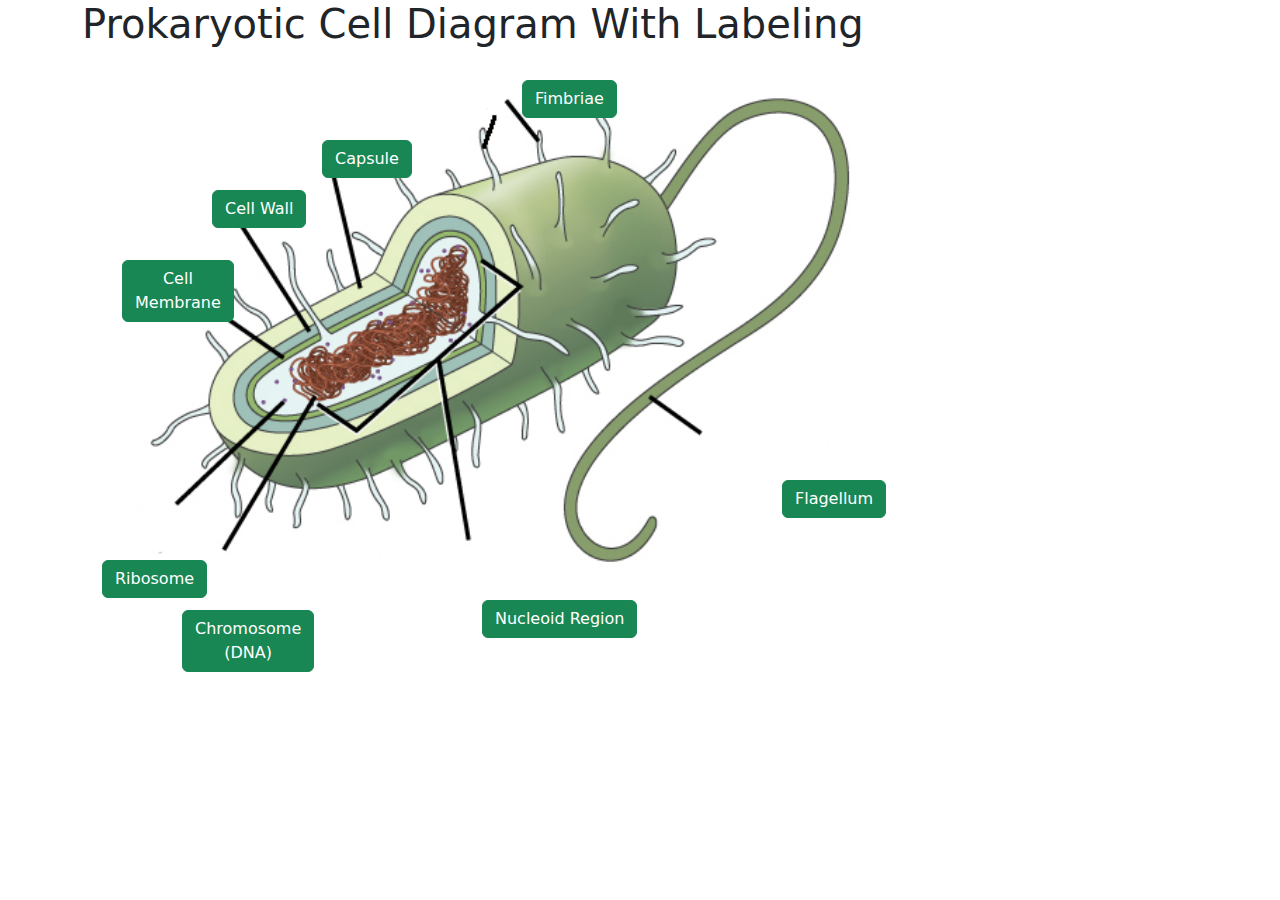
<file: index.html>
<!DOCTYPE html>
<html lang="en">
<head>
    <meta charset="UTF-8">
    <meta name="viewpoint" content="width-device-width, initial scale=1.0">
    <link rel="stylesheet" href="css/bootstrap.min.css">

<body>
    <div class="container">
        <h1> Prokaryotic Cell Diagram With Labeling</h1>
        <br>
        <!-- image place holder-->  
        <div class="position-relative">
            <img src="95cd645b33b4a8883218ce52a0bfb5ade93f8d52.png" alt="Image" class="img-fluid" height="60%" width="70%">
            <a href="#" class="btn btn-success position-absolute " style="top: 110px; left: 130px;" data-bs-toggle="modal" data-bs-target="#cellwall">Cell Wall</a>
            <a href="#" class="btn btn-success position-absolute" style="top: 60px; left: 240px;" data-bs-toggle="modal" data-bs-target="#capsule">Capsule</a>
            <a href="#" class="btn btn-success position-absolute" style="top: 0px; left: 440px;" data-bs-toggle="modal" data-bs-target="#fimbriae">Fimbriae</a>
            <a href="#" class="btn btn-success position-absolute" style="top: 180px; left: 40px;" data-bs-toggle="modal" data-bs-target="#Cell_membrane">Cell <br/>Membrane</a>
            <a href="#" class="btn btn-success position-absolute" style="top: 400px; left: 700px;" data-bs-toggle="modal" data-bs-target="#flagellum">Flagellum</a>
            <a href="#" class="btn btn-success position-absolute" style="top: 480px; left: 20px;" data-bs-toggle="modal" data-bs-target="#ribosome">Ribosome</a>
            <a href="#" class="btn btn-success position-absolute" style="top: 520px; left: 400px;" data-bs-toggle="modal" data-bs-target="#nucleoid_region">Nucleoid Region</a>
            <a href="#" class="btn btn-success position-absolute" style="top: 530px; left: 100px;" data-bs-toggle="modal" data-bs-target="#chromosome">Chromosome <br/>(DNA)</a>

            <!-- Add more buttons as needed -->
          </div>
          <!-- image place holder ends here-->

          <!--modal popup-->
           
            <!-- Modal Cell Wall -->
                <div class="modal fade" id="cellwall" tabindex="-1" aria-labelledby="exampleModalLabel" aria-hidden="true">
                    <div class="modal-dialog">
                        <div class="modal-content">
                            <div class="modal-header">
                            <h1 class="modal-title fs-5" id="exampleModalLabel">Cell Wall</h1>
                            <button type="button" class="btn-close" data-bs-dismiss="modal" aria-label="Close"></button>
                            </div>
                            <div class="modal-body">
                            Cell wall is a rigid cell organelle composed of peptidoglycan (polysaccharides + amino acid+lipids+phosphorus + Muramic acid). It provides a protective layer to the cell and is responsible for the organisms shape
                             </div>
                            <div class="modal-footer">
                            <button type="button" class="btn btn-secondary" data-bs-dismiss="modal">Close</button>
                            </div>
                        </div>
                    </div>
                </div>

            <!--modal Cellwall end-->
                 <!-- Modal Capsule -->
                 <div class="modal fade" id="capsule" tabindex="-1" aria-labelledby="exampleModalLabel" aria-hidden="true">
                    <div class="modal-dialog">
                        <div class="modal-content">
                            <div class="modal-header">
                            <h1 class="modal-title fs-5" id="exampleModalLabel">Capsule</h1>
                            <button type="button" class="btn-close" data-bs-dismiss="modal" aria-label="Close"></button>
                            </div>
                            <div class="modal-body">
                            Capsule is a protective cover made up of polysaccharide which covers the outside of the cell wall. Its functions are: <br>1.Adherence of cells to surface <br>2.Protect the cell from drying or from attack by antimicrobal agent. <br>3.Protect from phages and toxic chemicals. <br>4.Perform Phagocytosis
                            </div>
                            <div class="modal-footer">
                            <button type="button" class="btn btn-secondary" data-bs-dismiss="modal">Close</button>

                            </div>
                        </div>
                    </div>
                </div>

            <!--modal fimbrae end-->
                <!-- Modal fimbrae -->
                 <div class="modal fade" id="fimbriae" tabindex="-1" aria-labelledby="exampleModalLabel" aria-hidden="true">
                    <div class="modal-dialog">
                        <div class="modal-content">
                            <div class="modal-header">
                            <h1 class="modal-title fs-5" id="exampleModalLabel">Fimbriae</h1>
                            <button type="button" class="btn-close" data-bs-dismiss="modal" aria-label="Close"></button>
                            </div>
                            <div class="modal-body">
                            Fimbriae (also known as Pilus) are thin, hairlike appendages composed of protein called pillin. Its function is to help the cell attach on surfaces.
                            </div>
                            <div class="modal-footer">
                            <button type="button" class="btn btn-secondary" data-bs-dismiss="modal">Close</button>

                            </div>
                        </div>
                    </div>
                </div>
            <!--modal fimbrae end-->

                <!-- Modal Capsule -->
                <div class="modal fade" id="flagellum" tabindex="-1" aria-labelledby="exampleModalLabel" aria-hidden="true">
                    <div class="modal-dialog">
                        <div class="modal-content">
                            <div class="modal-header">
                            <h1 class="modal-title fs-5" id="exampleModalLabel">Flagellum</h1>
                            <button type="button" class="btn-close" data-bs-dismiss="modal" aria-label="Close"></button>
                            </div>
                            <div class="modal-body">
                            Flagellum is a threat like protoplasmic appendage which extends from the cell wall made up of protein called flagellin. Its function is to help the cell swim in a liquid medium. <br>Bacteria with falgella is called flagellated bacteria.
                            </div>
                            <div class="modal-footer">
                            <button type="button" class="btn btn-secondary" data-bs-dismiss="modal">Close</button>

                            </div>
                        </div>
                    </div>
                </div>
            <!--modal capsule end-->
            <div class="modal fade" id="ribosome" tabindex="-1" aria-labelledby="exampleModalLabel" aria-hidden="true">
                <div class="modal-dialog">
                    <div class="modal-content">
                        <div class="modal-header">
                        <h1 class="modal-title fs-5" id="exampleModalLabel">Ribosome</h1>
                        <button type="button" class="btn-close" data-bs-dismiss="modal" aria-label="Close"></button>
                        </div>
                        <div class="modal-body">
                        Ribosome is a cell organelle where it is used for protein synthesis. It is the only protein-synthesis organelle that is present in both prokaryotic and eukaryotic cells.
                        </div>
                        <div class="modal-footer">
                        <button type="button" class="btn btn-secondary" data-bs-dismiss="modal">Close</button>

                        </div>
                    </div>
                </div>
            </div>

            <div class="modal fade" id="nucleoid_region" tabindex="-1" aria-labelledby="exampleModalLabel" aria-hidden="true">
                <div class="modal-dialog">
                    <div class="modal-content">
                        <div class="modal-header">
                        <h1 class="modal-title fs-5" id="exampleModalLabel">Nucleoid Region</h1>
                        <button type="button" class="btn-close" data-bs-dismiss="modal" aria-label="Close"></button>
                        </div>
                        <div class="modal-body">
                        Nucleoid Region is an irregularly shaped region within the prokaryotic cell that contains all or most of the genetic material. The chromosomes in this region are compact in order for it to fit in the cell.
                        <div class="modal-footer">
                        <button type="button" class="btn btn-secondary" data-bs-dismiss="modal">Close</button>

                        </div>
                    </div>
                </div>
            </div>
            </div>

            <div class="modal fade" id="Cell_membrane" tabindex="-1" aria-labelledby="exampleModalLabel" aria-hidden="true">
                <div class="modal-dialog">
                    <div class="modal-content">
                        <div class="modal-header">
                        <h1 class="modal-title fs-5" id="exampleModalLabel">Cell Membrane</h1>
                        <button type="button" class="btn-close" data-bs-dismiss="modal" aria-label="Close"></button>
                        </div>
                        <div class="modal-body">
                        Cell Membrane is composed of phospholipid,protein and carbohydrate. In prokaryotic cells, it is modified due to invagination mesosome(a convulated membrane containing respiratory enzymes and DNA replication enzymes). Its functions are: <br>1.Regulate the entry of foreign substance. <br>2.Contribute to the formation of cell organelles. <br>3.Help in repiration. <br>4.Helps in secretion and synthesis of materials for the cell wall. <br>3.Distribution of chromosomes to daughter cell.
                        </div>
                        <div class="modal-footer">
                        <button type="button" class="btn btn-secondary" data-bs-dismiss="modal">Close</button>

                        </div>
                    </div>
                </div>
            </div>

            <div class="modal fade" id="chromosome" tabindex="-1" aria-labelledby="exampleModalLabel" aria-hidden="true">
                <div class="modal-dialog">
                    <div class="modal-content">
                        <div class="modal-header">
                            <h1 class="modal-title fs-5" id="exampleModalLabel">Chromosome (DNA)</h1>
                         <button type="button" class="btn-close" data-bs-dismiss="modal" aria-label="Close"></button>
                        </div>
                        <div class="modal-body">
                         Chromosome is the threadlike structure of nucleic acid and protein containing the genetic material of the cell.Its function is that it can be used in genetic engineering as it has genes which provide resistance to antibiotics.
                        </div>
                        <div class="modal-footer">
                            <button type="button" class="btn btn-secondary" data-bs-dismiss="modal">Close</button>
                        </div>
                    </div>
                </div>
            </div>
          <!--modal popup end-->


        
    </div>

    <!-- jQuery (necessary for Bootstrap's JavaScript plugins) -->
    <script src="https://ajax.googleapis.com/ajax/libs/jquery/1.12.4/jquery.min.js"></script>
    <!-- Include all compiled plugins (below), or include individual files as needed -->
    <script src="js/bootstrap.min.js"></script>
</body>
</head> 
</html>
</file>
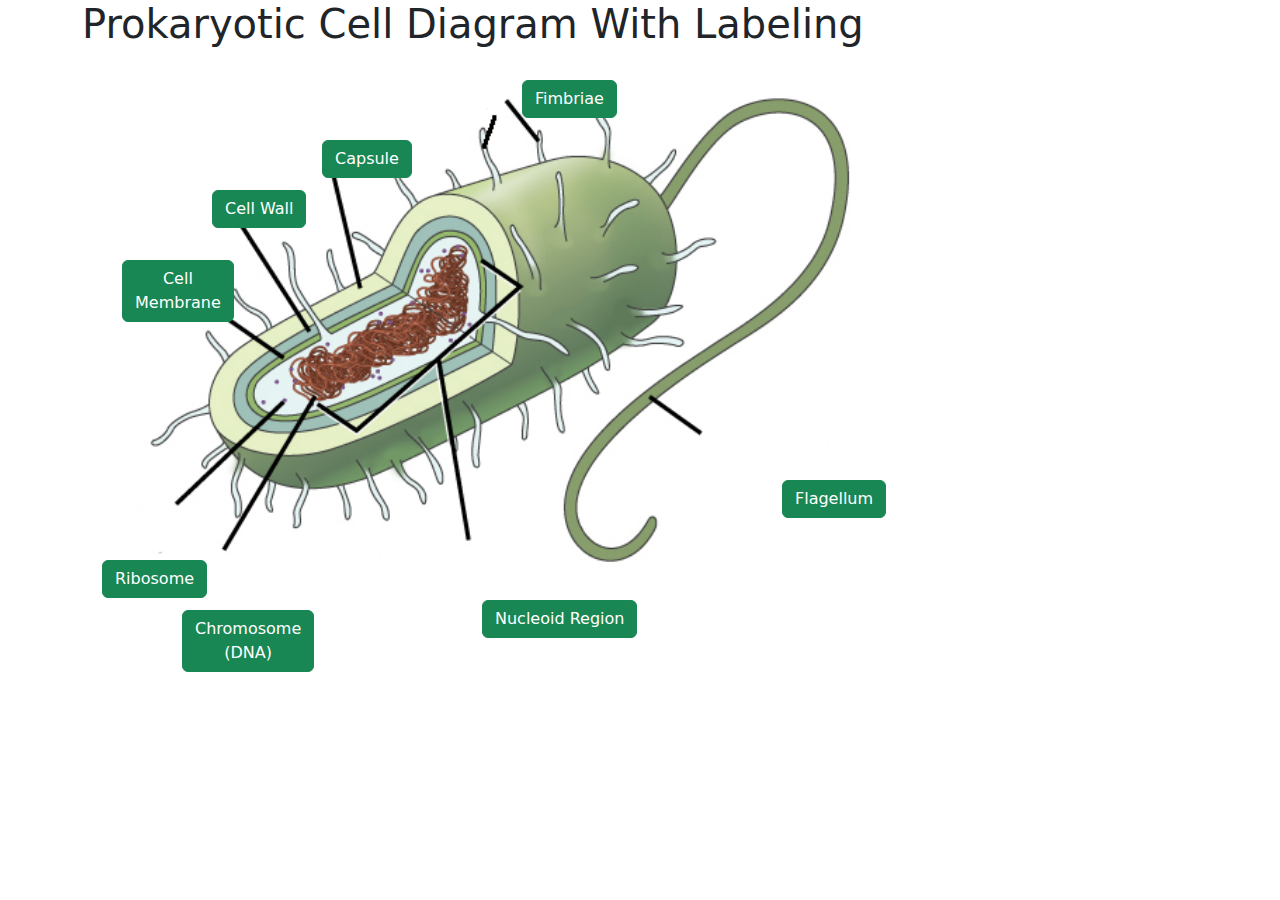
<file: prokaryotic_cell.html>
<!DOCTYPE html>
<html lang="en">
<head>
    <meta charset="UTF-8">
    <meta name="viewpoint" content="width-device-width, initial scale=1.0">
    <link rel="stylesheet" href="css/bootstrap.min.css">

<body>
    <div class="container">
        <h1> Prokaryotic Cell Diagram With Labeling</h1>
        <br>
        <!-- image place holder-->  
        <div class="position-relative">
            <img src="95cd645b33b4a8883218ce52a0bfb5ade93f8d52.png" alt="Image" class="img-fluid" height="60%" width="70%">
            <a href="#" class="btn btn-success position-absolute " style="top: 110px; left: 130px;" data-bs-toggle="modal" data-bs-target="#cellwall">Cell Wall</a>
            <a href="#" class="btn btn-success position-absolute" style="top: 60px; left: 240px;" data-bs-toggle="modal" data-bs-target="#capsule">Capsule</a>
            <a href="#" class="btn btn-success position-absolute" style="top: 0px; left: 440px;" data-bs-toggle="modal" data-bs-target="#fimbriae">Fimbriae</a>
            <a href="#" class="btn btn-success position-absolute" style="top: 180px; left: 40px;" data-bs-toggle="modal" data-bs-target="#Cell_membrane">Cell <br/>Membrane</a>
            <a href="#" class="btn btn-success position-absolute" style="top: 400px; left: 700px;" data-bs-toggle="modal" data-bs-target="#flagellum">Flagellum</a>
            <a href="#" class="btn btn-success position-absolute" style="top: 480px; left: 20px;" data-bs-toggle="modal" data-bs-target="#ribosome">Ribosome</a>
            <a href="#" class="btn btn-success position-absolute" style="top: 520px; left: 400px;" data-bs-toggle="modal" data-bs-target="#nucleoid_region">Nucleoid Region</a>
            <a href="#" class="btn btn-success position-absolute" style="top: 530px; left: 100px;" data-bs-toggle="modal" data-bs-target="#chromosome">Chromosome <br/>(DNA)</a>

            <!-- Add more buttons as needed -->
          </div>
          <!-- image place holder ends here-->

          <!--modal popup-->
           
            <!-- Modal Cell Wall -->
                <div class="modal fade" id="cellwall" tabindex="-1" aria-labelledby="exampleModalLabel" aria-hidden="true">
                    <div class="modal-dialog">
                        <div class="modal-content">
                            <div class="modal-header">
                            <h1 class="modal-title fs-5" id="exampleModalLabel">Cell Wall</h1>
                            <button type="button" class="btn-close" data-bs-dismiss="modal" aria-label="Close"></button>
                            </div>
                            <div class="modal-body">
                            Cell wall is a rigid cell organelle composed of peptidoglycan (polysaccharides + amino acid+lipids+phosphorus + Muramic acid). It provides a protective layer to the cell and is responsible for the organisms shape
                             </div>
                            <div class="modal-footer">
                            <button type="button" class="btn btn-secondary" data-bs-dismiss="modal">Close</button>
                            </div>
                        </div>
                    </div>
                </div>

            <!--modal Cellwall end-->
                 <!-- Modal Capsule -->
                 <div class="modal fade" id="capsule" tabindex="-1" aria-labelledby="exampleModalLabel" aria-hidden="true">
                    <div class="modal-dialog">
                        <div class="modal-content">
                            <div class="modal-header">
                            <h1 class="modal-title fs-5" id="exampleModalLabel">Capsule</h1>
                            <button type="button" class="btn-close" data-bs-dismiss="modal" aria-label="Close"></button>
                            </div>
                            <div class="modal-body">
                            Capsule is a protective cover made up of polysaccharide which covers the outside of the cell wall. Its functions are: <br>1.Adherence of cells to surface <br>2.Protect the cell from drying or from attack by antimicrobal agent. <br>3.Protect from phages and toxic chemicals. <br>4.Perform Phagocytosis
                            </div>
                            <div class="modal-footer">
                            <button type="button" class="btn btn-secondary" data-bs-dismiss="modal">Close</button>

                            </div>
                        </div>
                    </div>
                </div>

            <!--modal fimbrae end-->
                <!-- Modal fimbrae -->
                 <div class="modal fade" id="fimbriae" tabindex="-1" aria-labelledby="exampleModalLabel" aria-hidden="true">
                    <div class="modal-dialog">
                        <div class="modal-content">
                            <div class="modal-header">
                            <h1 class="modal-title fs-5" id="exampleModalLabel">Fimbriae</h1>
                            <button type="button" class="btn-close" data-bs-dismiss="modal" aria-label="Close"></button>
                            </div>
                            <div class="modal-body">
                            Fimbriae (also known as Pilus) are thin, hairlike appendages composed of protein called pillin. Its function is to help the cell attach on surfaces.
                            </div>
                            <div class="modal-footer">
                            <button type="button" class="btn btn-secondary" data-bs-dismiss="modal">Close</button>

                            </div>
                        </div>
                    </div>
                </div>
            <!--modal fimbrae end-->

                <!-- Modal Capsule -->
                <div class="modal fade" id="flagellum" tabindex="-1" aria-labelledby="exampleModalLabel" aria-hidden="true">
                    <div class="modal-dialog">
                        <div class="modal-content">
                            <div class="modal-header">
                            <h1 class="modal-title fs-5" id="exampleModalLabel">Flagellum</h1>
                            <button type="button" class="btn-close" data-bs-dismiss="modal" aria-label="Close"></button>
                            </div>
                            <div class="modal-body">
                            Flagellum is a threat like protoplasmic appendage which extends from the cell wall made up of protein called flagellin. Its function is to help the cell swim in a liquid medium. <br>Bacteria with falgella is called flagellated bacteria.
                            </div>
                            <div class="modal-footer">
                            <button type="button" class="btn btn-secondary" data-bs-dismiss="modal">Close</button>

                            </div>
                        </div>
                    </div>
                </div>
            <!--modal capsule end-->
            <div class="modal fade" id="ribosome" tabindex="-1" aria-labelledby="exampleModalLabel" aria-hidden="true">
                <div class="modal-dialog">
                    <div class="modal-content">
                        <div class="modal-header">
                        <h1 class="modal-title fs-5" id="exampleModalLabel">Ribosome</h1>
                        <button type="button" class="btn-close" data-bs-dismiss="modal" aria-label="Close"></button>
                        </div>
                        <div class="modal-body">
                        Ribosome is a cell organelle where it is used for protein synthesis. It is the only protein-synthesis organelle that is present in both prokaryotic and eukaryotic cells.
                        </div>
                        <div class="modal-footer">
                        <button type="button" class="btn btn-secondary" data-bs-dismiss="modal">Close</button>

                        </div>
                    </div>
                </div>
            </div>

            <div class="modal fade" id="nucleoid_region" tabindex="-1" aria-labelledby="exampleModalLabel" aria-hidden="true">
                <div class="modal-dialog">
                    <div class="modal-content">
                        <div class="modal-header">
                        <h1 class="modal-title fs-5" id="exampleModalLabel">Nucleoid Region</h1>
                        <button type="button" class="btn-close" data-bs-dismiss="modal" aria-label="Close"></button>
                        </div>
                        <div class="modal-body">
                        Nucleoid Region is an irregularly shaped region within the prokaryotic cell that contains all or most of the genetic material. The chromosomes in this region are compact in order for it to fit in the cell.
                        <div class="modal-footer">
                        <button type="button" class="btn btn-secondary" data-bs-dismiss="modal">Close</button>

                        </div>
                    </div>
                </div>
            </div>
            </div>

            <div class="modal fade" id="Cell_membrane" tabindex="-1" aria-labelledby="exampleModalLabel" aria-hidden="true">
                <div class="modal-dialog">
                    <div class="modal-content">
                        <div class="modal-header">
                        <h1 class="modal-title fs-5" id="exampleModalLabel">Cell Membrane</h1>
                        <button type="button" class="btn-close" data-bs-dismiss="modal" aria-label="Close"></button>
                        </div>
                        <div class="modal-body">
                        Cell Membrane is composed of phospholipid,protein and carbohydrate. In prokaryotic cells, it is modified due to invagination mesosome(a convulated membrane containing respiratory enzymes and DNA replication enzymes). Its functions are: <br>1.Regulate the entry of foreign substance. <br>2.Contribute to the formation of cell organelles. <br>3.Help in repiration. <br>4.Helps in secretion and synthesis of materials for the cell wall. <br>3.Distribution of chromosomes to daughter cell.
                        </div>
                        <div class="modal-footer">
                        <button type="button" class="btn btn-secondary" data-bs-dismiss="modal">Close</button>

                        </div>
                    </div>
                </div>
            </div>

            <div class="modal fade" id="chromosome" tabindex="-1" aria-labelledby="exampleModalLabel" aria-hidden="true">
                <div class="modal-dialog">
                    <div class="modal-content">
                        <div class="modal-header">
                            <h1 class="modal-title fs-5" id="exampleModalLabel">Chromosome (DNA)</h1>
                         <button type="button" class="btn-close" data-bs-dismiss="modal" aria-label="Close"></button>
                        </div>
                        <div class="modal-body">
                         Chromosome is the threadlike structure of nucleic acid and protein containing the genetic material of the cell.Its function is that it can be used in genetic engineering as it has genes which provide resistance to antibiotics.
                        </div>
                        <div class="modal-footer">
                            <button type="button" class="btn btn-secondary" data-bs-dismiss="modal">Close</button>
                        </div>
                    </div>
                </div>
            </div>
          <!--modal popup end-->


        
    </div>

    <!-- jQuery (necessary for Bootstrap's JavaScript plugins) -->
    <script src="https://ajax.googleapis.com/ajax/libs/jquery/1.12.4/jquery.min.js"></script>
    <!-- Include all compiled plugins (below), or include individual files as needed -->
    <script src="js/bootstrap.min.js"></script>
</body>
</head> 
</html>
</file>
